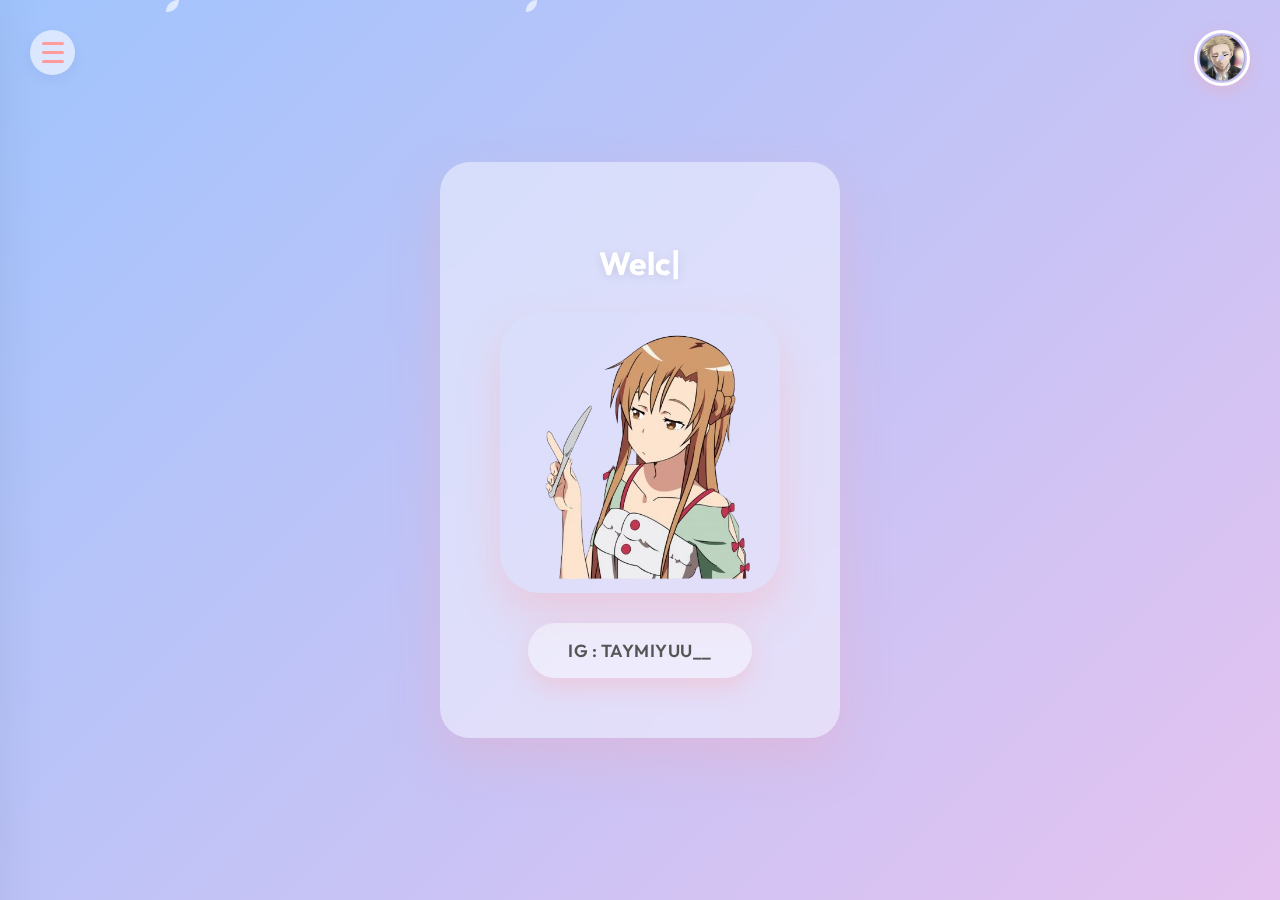
<file: docs/index.html>
<!DOCTYPE html>
<html lang="en">

<head>
  <meta charset="UTF-8" />
  <meta name="viewport" content="width=device-width, initial-scale=1.0" />
  <title>TAYMIYUU</title>

  <!-- Google Fonts -->
  <link rel="preconnect" href="https://fonts.googleapis.com">
  <link rel="preconnect" href="https://fonts.gstatic.com" crossorigin>
  <link href="https://fonts.googleapis.com/css2?family=Outfit:wght@300;400;500;700&display=swap" rel="stylesheet">

  <style>
    :root {
      --primary-accent: #ff9a9e;
      --secondary-accent: #fad0c4;
      --glass-bg: rgba(255, 255, 255, 0.6);
      --text-color: #555555;
    }

    body,
    html {
      height: 100%;
      margin: 0;
      font-family: 'Outfit', sans-serif;
      overflow: hidden;
      color: var(--text-color);
      background-color: #fff2f2;
    }

    body {
      background: linear-gradient(-45deg, #ff9a9e, #fad0c4, #fbc2eb, #a1c4fd);
      background-size: 400% 400%;
      animation: gradientBG 15s ease infinite;
      display: flex;
      justify-content: center;
      align-items: center;
      perspective: 1000px;
      /* 3D Perspective */
    }

    @keyframes gradientBG {
      0% {
        background-position: 0% 50%;
      }

      50% {
        background-position: 100% 50%;
      }

      100% {
        background-position: 0% 50%;
      }
    }

    #sakura-container {
      position: fixed;
      top: 0;
      left: 0;
      width: 100%;
      height: 100%;
      pointer-events: none;
      z-index: 0;
      overflow: hidden;
    }

    .sakura {
      position: absolute;
      background-color: rgba(255, 255, 255, 0.8);
      border-radius: 100% 0 100% 0;
      opacity: 0.8;
      animation: fall linear infinite;
    }

    @keyframes fall {
      0% {
        opacity: 0;
        transform: translate(0, -10vh) rotateZ(0deg);
      }

      20% {
        opacity: 1;
      }

      100% {
        opacity: 0;
        transform: translate(10vw, 110vh) rotateZ(360deg);
      }
    }

    .typing-header {
      font-size: 2rem;
      font-weight: 700;
      color: #fff;
      text-shadow: 0 2px 10px rgba(0, 0, 0, 0.1);
      margin-bottom: 30px;
      min-height: 2.5rem;
      text-align: center;
      z-index: 10;
    }

    .typing-cursor::after {
      content: '|';
      animation: blink 1s step-start infinite;
    }

    @keyframes blink {
      50% {
        opacity: 0;
      }
    }

    .glass {
      background: var(--glass-bg);
      backdrop-filter: blur(20px);
      -webkit-backdrop-filter: blur(20px);
      border: none;
      box-shadow: 0 20px 50px rgba(255, 154, 158, 0.25);
      border-radius: 30px;
    }

    .container {
      position: relative;
      display: flex;
      flex-direction: column;
      align-items: center;
      justify-content: center;
      padding: 60px;
      z-index: 10;
      transition: transform 0.1s ease-out;
      transform-style: preserve-3d;
      background: rgba(255, 255, 255, 0.45);
      /* Default transform for mobile baseline */
      transform: rotateX(0deg) rotateY(0deg);
    }

    .anime-button {
      position: relative;
      width: 280px;
      height: 280px;
      border: none;
      background: none;
      cursor: pointer;
      border-radius: 40px;
      overflow: hidden;
      margin-bottom: 30px;
      box-shadow: 0 20px 40px rgba(255, 154, 158, 0.3);
      transition: transform 0.4s cubic-bezier(0.34, 1.56, 0.64, 1);
      transform: translateZ(20px);
    }

    .anime-button:hover {
      transform: scale(1.05) rotate(2deg) translateZ(30px);
    }

    .anime-button img {
      position: absolute;
      top: 0;
      left: 0;
      width: 100%;
      height: 100%;
      object-fit: cover;
      transition: opacity 0.5s ease;
    }

    .anime-button img.asuna {
      opacity: 1;
      z-index: 1;
    }

    .anime-button img.kirito {
      opacity: 0;
      z-index: 2;
    }

    .anime-button:hover img.asuna {
      opacity: 0;
    }

    .anime-button:hover img.kirito {
      opacity: 1;
    }

    .link-button {
      position: relative;
      text-decoration: none;
      color: #fff;
      font-weight: 600;
      font-size: 1.1rem;
      background: rgba(255, 255, 255, 0.4);
      padding: 16px 40px;
      border-radius: 50px;
      border: none;
      box-shadow: 0 10px 25px rgba(255, 154, 158, 0.3);
      display: flex;
      align-items: center;
      gap: 10px;
      overflow: hidden;
      transition: all 0.3s ease;
      z-index: 1;
      letter-spacing: 0.5px;
      transform: translateZ(10px);
    }

    .link-button span {
      position: relative;
      z-index: 2;
      color: #555;
      transition: color 0.3s ease;
    }

    .link-button::before {
      content: "";
      position: absolute;
      width: 300px;
      height: 300px;
      background-color: #ff9a9e;
      border-radius: 40%;
      top: 150%;
      left: 50%;
      transform: translateX(-50%) rotate(0deg);
      transition: top 0.6s ease;
      z-index: 0;
    }

    .link-button:hover {
      transform: translateY(-5px) translateZ(15px);
      box-shadow: 0 15px 35px rgba(255, 154, 158, 0.5);
    }

    .link-button:hover span {
      color: white;
    }

    .link-button:hover::before {
      top: -80px;
      animation: waveSpin 4s linear infinite;
    }

    @keyframes waveSpin {
      0% {
        transform: translateX(-50%) rotate(0deg);
      }

      100% {
        transform: translateX(-50%) rotate(360deg);
      }
    }

    .menu-icon {
      position: fixed;
      top: 30px;
      left: 30px;
      width: 45px;
      height: 45px;
      display: flex;
      flex-direction: column;
      justify-content: center;
      gap: 6px;
      cursor: pointer;
      z-index: 200;
      border-radius: 50%;
      background: rgba(255, 255, 255, 0.6);
      box-shadow: 0 5px 15px rgba(0, 0, 0, 0.05);
      align-items: center;
      transition: all 0.3s ease;
    }

    .menu-icon:hover {
      background: #fff;
      transform: scale(1.1);
      box-shadow: 0 8px 20px rgba(255, 154, 158, 0.2);
    }

    .menu-icon div {
      width: 22px;
      height: 3px;
      background-color: #ff9a9e;
      border-radius: 10px;
      transition: all 0.3s ease;
    }

    .menu-icon.open div:nth-child(1) {
      transform: rotate(45deg) translate(5px, 6px);
    }

    .menu-icon.open div:nth-child(2) {
      opacity: 0;
    }

    .menu-icon.open div:nth-child(3) {
      transform: rotate(-45deg) translate(5px, -6px);
    }

    .tab-menu {
      position: fixed;
      top: 0;
      left: 0;
      height: 100%;
      width: 300px;
      background: rgba(255, 255, 255, 0.85);
      backdrop-filter: blur(25px);
      transform: translateX(-100%);
      transition: transform 0.5s cubic-bezier(0.19, 1, 0.22, 1);
      z-index: 100;
      display: flex;
      flex-direction: column;
      padding-top: 120px;
      box-shadow: 10px 0 40px rgba(0, 0, 0, 0.05);
    }

    .tab-menu.open {
      transform: translateX(0);
    }

    .tab-menu ul {
      list-style: none;
      padding: 0;
      margin: 0;
    }

    .tab-menu ul li a {
      display: block;
      padding: 24px 50px;
      text-decoration: none;
      color: #888;
      font-size: 1.3rem;
      font-weight: 400;
      transition: all 0.3s;
      border-left: 4px solid transparent;
      letter-spacing: 0.5px;
    }

    .tab-menu ul li a:hover {
      background: linear-gradient(90deg, #fff2f2, transparent);
      color: #ff9a9e;
      border-left: 4px solid #ff9a9e;
      padding-left: 60px;
    }

    .audio-wrapper {
      position: fixed;
      top: 30px;
      right: 30px;
      display: flex;
      align-items: center;
      z-index: 150;
      gap: 15px;
    }

    .width-control {
      display: flex;
      align-items: center;
      gap: 10px;
      padding: 10px 15px;
      border-radius: 50px;
      transition: all 0.4s ease;
      opacity: 0;
      transform: translateX(20px);
      pointer-events: none;
      visibility: hidden;
      background: rgba(255, 255, 255, 0.9);
      box-shadow: 0 10px 30px rgba(0, 0, 0, 0.05);
    }

    .width-control.visible {
      opacity: 1;
      transform: translateX(0);
      pointer-events: auto;
      visibility: visible;
    }

    .audio-button {
      background: none;
      border: none;
      font-size: 1.2rem;
      cursor: pointer;
      color: #888;
      width: 36px;
      height: 36px;
      display: flex;
      align-items: center;
      justify-content: center;
      border-radius: 50%;
      transition: all 0.2s;
    }

    .audio-button:hover {
      background: #fff2f2;
      color: #ff9a9e;
    }

    .volume-display {
      font-size: 0.9rem;
      font-weight: 500;
      color: #555;
      min-width: 45px;
      text-align: center;
    }

    .song-selector {
      border: none;
      background: #f8f8f8;
      padding: 8px 12px;
      border-radius: 12px;
      font-family: 'Outfit', sans-serif;
      font-size: 0.9rem;
      color: #555;
      cursor: pointer;
      outline: none;
      max-width: 160px;
    }

    #flower-img {
      width: 50px;
      height: 50px;
      border-radius: 50%;
      object-fit: cover;
      cursor: pointer;
      transition: all 0.3s ease;
      border: 3px solid #fff;
      box-shadow: 0 5px 15px rgba(255, 154, 158, 0.3);
    }

    #flower-img:hover {
      transform: scale(1.1);
      box-shadow: 0 8px 20px rgba(255, 154, 158, 0.5);
    }

    .rotating {
      animation: spin 8s linear infinite;
    }

    @keyframes spin {
      100% {
        transform: rotate(360deg);
      }
    }

    @media (max-width: 600px) {
      .container {
        padding: 30px;
        width: 85%;
      }

      .anime-button {
        width: 220px;
        height: 220px;
      }

      .typing-header {
        font-size: 1.5rem;
      }

      .width-control {
        position: fixed;
        top: 50%;
        left: 50%;
        width: 80%;
        max-width: 300px;
        padding: 30px;
        background: rgba(255, 255, 255, 0.95);
        box-shadow: 0 20px 60px rgba(255, 154, 158, 0.3);
        transform: translate(-50%, -50%) scale(0.9);
        flex-direction: column;
        gap: 20px;
        align-items: center;
        border-radius: 30px;
      }

      .width-control.visible {
        transform: translate(-50%, -50%) scale(1);
      }

      .audio-button {
        width: 50px;
        height: 50px;
        font-size: 1.5rem;
        background: #fffbfb;
      }

      .song-selector {
        width: 100%;
        text-align: center;
        max-width: none;
        padding: 12px;
        background: #f0f0f0;
      }
    }
  </style>
</head>

<body>

  <!-- Sakura Background -->
  <div id="sakura-container"></div>

  <!-- Menu Icon -->
  <div class="menu-icon" id="menu-icon">
    <div></div>
    <div></div>
    <div></div>
  </div>

  <!-- Tab Menu -->
  <nav class="tab-menu" id="tab-menu">
    <ul>
      <li><a href="#home">Home</a></li>
      <li><a href="#about">About Me</a></li>
      <li><a href="#services">Games</a></li>
      <li><a href="#contact">Contact</a></li>
    </ul>
  </nav>

  <!-- Audio Player -->
  <div class="audio-wrapper">
    <div class="glass width-control" id="audio-panel">
      <!-- Playback Controls -->
      <div style="display:flex; align-items:center; gap: 15px; width: 100%; justify-content: center;">
        <button class="audio-button" id="volume-down-btn" title="Vol -">−</button>
        <button class="audio-button" id="play-pause-btn" title="Play/Pause">▶</button>
        <button class="audio-button" id="volume-up-btn" title="Vol +">＋</button>
      </div>

      <div class="volume-display" id="volume-display">20%</div>

      <select id="song-selector" class="song-selector" title="Select Song">
        <option value="music/flower.mp3" data-img="music/flower1.png">Flower</option>
        <option value="music/Oroka%20na%20Tenshi.mp3" data-img="music/Oroka%20na%20Tenshi1.png">Oroka na Tenshi</option>
        <option value="music/=LOVE.mp3" data-img="music/=LOVE1.png">=LOVE</option>
        <option value="music/Fire%20Force%20Opening.mp3" data-img="music/Fire%20Force%20Opening%201.png">Fire Force
        </option>
        <option value="music/jujutsu%20opening%202.mp3" data-img="music/jujutsu%20opening%2021.png">Jujutsu Kaisen
        </option>
        <option value="music/centimer.mp3" data-img="music/centimer1.png">Centimer</option>
        <option value="music/Lilac.mp3" data-img="music/Lilac1.png">Lilac</option>
        <option value="music/Harukaze.mp3" data-img="music/Harukaze.png">春風 - Rihwa</option>
      </select>
    </div>

    <img src="music/flower1.png" id="flower-img" alt="Music" title="Show Music Player">
  </div>

  <!-- Main Content (3D Container) -->
  <main class="container glass" id="card-3d">
    <h1 class="typing-header typing-cursor" id="typing-text"></h1>
    <button class="anime-button" id="anime-button">
      <img src="static/images/asuna.png" alt="Asuna" class="asuna" />
      <img src="static/images/kirito.png" alt="Kirito" class="kirito" />
    </button>
    <a href="https://www.instagram.com/tay.miyuu__/" class="link-button" target="_blank">
      <span>IG : TAYMIYUU__</span>
    </a>
  </main>

  <audio id="audio-player" src="music/flower.mp3" preload="auto"></audio>

  <script>
    const menuIcon = document.getElementById('menu-icon');
    const tabMenu = document.getElementById('tab-menu');
    const audio = document.getElementById('audio-player');
    const playPauseBtn = document.getElementById('play-pause-btn');
    const volumeDownBtn = document.getElementById('volume-down-btn');
    const volumeUpBtn = document.getElementById('volume-up-btn');
    const volumeDisplay = document.getElementById('volume-display');
    const flowerImg = document.getElementById('flower-img');
    const songSelector = document.getElementById('song-selector');
    const audioPanel = document.getElementById('audio-panel');
    const typingText = document.getElementById('typing-text');
    const card3d = document.getElementById('card-3d');

    // --- Typing Effect ---
    const texts = ["Welcome to TAYMIYUU", "Music & Me", "Let's be Friends!"];
    let textIndex = 0;
    let charIndex = 0;
    let isDeleting = false;

    function typeEffect() {
      const currentText = texts[textIndex];
      if (isDeleting) {
        typingText.textContent = currentText.substring(0, charIndex - 1);
        charIndex--;
      } else {
        typingText.textContent = currentText.substring(0, charIndex + 1);
        charIndex++;
      }
      let speed = isDeleting ? 100 : 200;
      if (!isDeleting && charIndex === currentText.length) {
        speed = 2000;
        isDeleting = true;
      } else if (isDeleting && charIndex === 0) {
        isDeleting = false;
        textIndex = (textIndex + 1) % texts.length;
        speed = 500;
      }
      setTimeout(typeEffect, speed);
    }
    document.addEventListener('DOMContentLoaded', typeEffect);

    // --- Desktop Mouse Tilt ---
    function handleMouseTilt(e) {
      const xAxis = (window.innerWidth / 2 - e.pageX) / 25;
      const yAxis = (window.innerHeight / 2 - e.pageY) / 25;
      card3d.style.transform = `rotateY(${xAxis}deg) rotateX(${yAxis}deg)`;
    }

    if (window.matchMedia("(hover: hover)").matches) {
      document.addEventListener('mousemove', handleMouseTilt);
      document.addEventListener('mouseleave', () => {
        card3d.style.transform = `rotateY(0deg) rotateX(0deg)`;
      });
    }

    // --- Mobile Gyroscope Tilt ---
    function handleOrientation(event) {
      // Gamma: Left/Right tilt (-90 to 90)
      // Beta: Front/Back tilt (-180 to 180)
      const x = event.gamma;
      const y = event.beta - 45; // Offset for natural holding position (45deg)

      if (x === null || y === null) return;

      // Clamp values to prevent flipping
      const clampedX = Math.max(-20, Math.min(20, x));
      const clampedY = Math.max(-20, Math.min(20, y));

      // Apply tilt
      requestAnimationFrame(() => {
        card3d.style.transform = `rotateY(${clampedX}deg) rotateX(${-clampedY}deg)`;
      });
    }

    // Request Permission for iOS 13+ on first interaction
    function requestMotionPermission() {
      if (typeof DeviceOrientationEvent !== 'undefined' && typeof DeviceOrientationEvent.requestPermission === 'function') {
        DeviceOrientationEvent.requestPermission()
          .then(permissionState => {
            if (permissionState === 'granted') {
              window.addEventListener('deviceorientation', handleOrientation);
            }
          })
          .catch(console.error);
      } else {
        // Non-iOS or older devices
        window.addEventListener('deviceorientation', handleOrientation, true);
      }
      // Remove listener after first check to avoid spam
      document.body.removeEventListener('click', requestMotionPermission);
    }

    // Attach permission request to body click (first interaction)
    document.body.addEventListener('click', requestMotionPermission);


    // --- Sakura Effect ---
    function createSakura() {
      const sakura = document.createElement('div');
      sakura.classList.add('sakura');
      sakura.style.left = Math.random() * 100 + 'vw';
      sakura.style.animationDuration = Math.random() * 3 + 4 + 's';
      sakura.style.width = Math.random() * 10 + 10 + 'px';
      sakura.style.height = sakura.style.width;
      document.getElementById('sakura-container').appendChild(sakura);
      setTimeout(() => sakura.remove(), 7000);
    }
    setInterval(createSakura, 300);

    // --- Standard Controls ---
    menuIcon.addEventListener('click', () => {
      tabMenu.classList.toggle('open');
      menuIcon.classList.toggle('open');
    });

    document.addEventListener('click', (e) => {
      // Don't close if clicking menu icon itself
      if (!tabMenu.contains(e.target) && !menuIcon.contains(e.target) && tabMenu.classList.contains('open')) {
        tabMenu.classList.remove('open');
        menuIcon.classList.remove('open');
      }
    });

    audio.volume = 0.2;
    volumeDisplay.textContent = `${Math.round(audio.volume * 100)}%`;

    flowerImg.addEventListener('click', (e) => {
      e.stopPropagation();
      audioPanel.classList.toggle('visible');
    });

    document.addEventListener('click', (e) => {
      const isClickInside = audioPanel.contains(e.target) || flowerImg.contains(e.target);
      if (!isClickInside && audioPanel.classList.contains('visible')) {
        audioPanel.classList.remove('visible');
      }
    });

    playPauseBtn.addEventListener('click', () => {
      if (audio.paused) {
        const playPromise = audio.play();
        if (playPromise !== undefined) {
          playPromise.then(_ => {
            playPauseBtn.textContent = '⏸';
            flowerImg.classList.add('rotating');
          }).catch(console.error);
        }
      } else {
        audio.pause();
        playPauseBtn.textContent = '▶';
        flowerImg.classList.remove('rotating');
      }
    });

    volumeDownBtn.addEventListener('click', () => {
      if (audio.volume > 0) {
        audio.volume = Math.max(0, audio.volume - 0.1);
        volumeDisplay.textContent = `${Math.round(audio.volume * 100)}%`;
      }
    });

    volumeUpBtn.addEventListener('click', () => {
      if (audio.volume < 1) {
        audio.volume = Math.min(1, audio.volume + 0.1);
        volumeDisplay.textContent = `${Math.round(audio.volume * 100)}%`;
      }
    });

    songSelector.addEventListener('change', () => {
      const selectedOption = songSelector.options[songSelector.selectedIndex];
      audio.src = selectedOption.value;
      const newImg = selectedOption.getAttribute('data-img');
      const playPromise = audio.play();
      if (playPromise !== undefined) {
        playPromise.then(_ => {
          playPauseBtn.textContent = '⏸';
          flowerImg.classList.add('rotating');
        }).catch(console.error);
      }
      if (newImg) flowerImg.src = newImg;
    });
  </script>
</body>

</html>
</file>
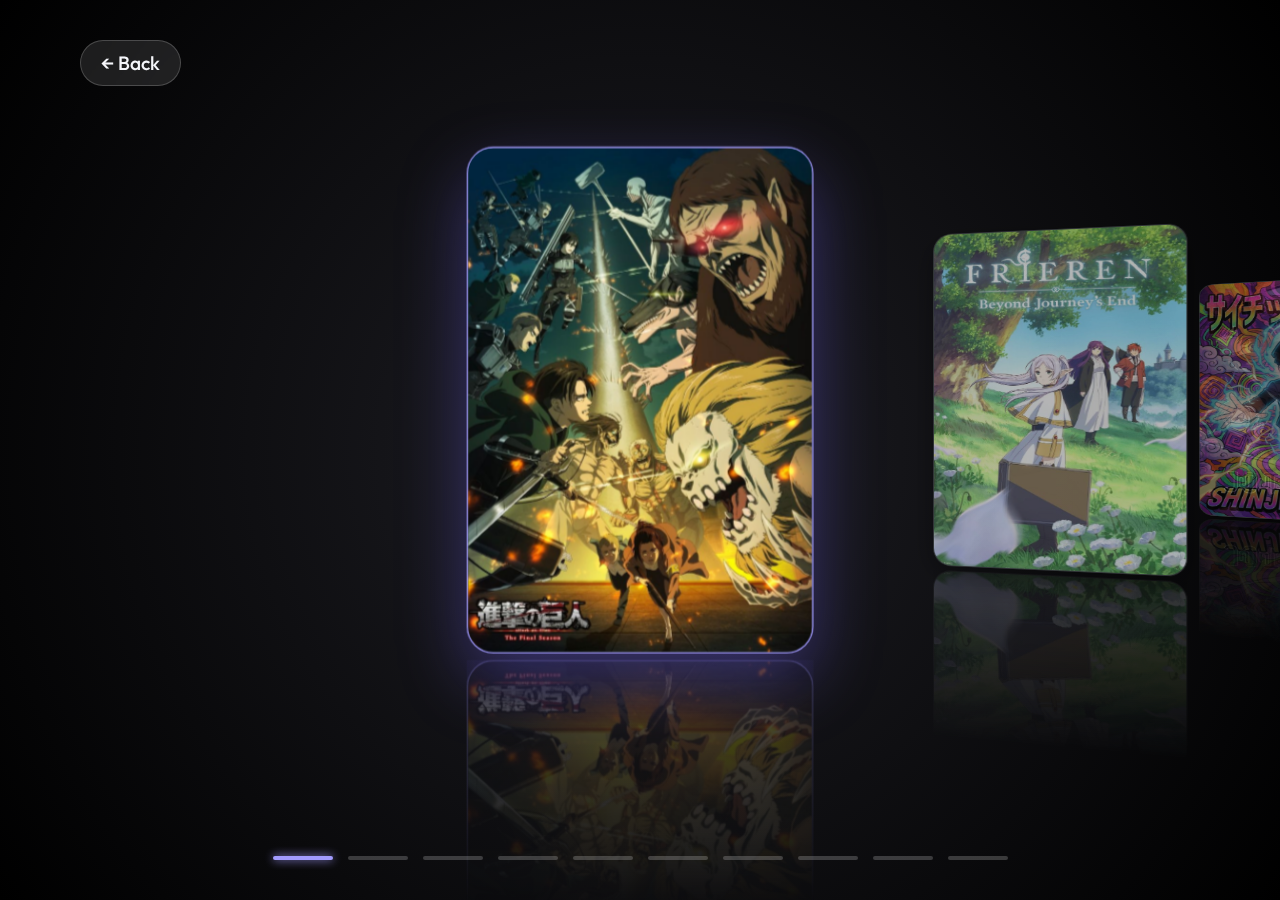
<file: docs/Anime/index.html>
<!DOCTYPE html>
<html lang="th">

<head>
    <meta charset="UTF-8">
    <meta name="viewport" content="width=device-width, initial-scale=1.0">
    <title>TAYMIYUU__</title>
    <link rel="stylesheet" href="style.css">
    <link
        href="https://fonts.googleapis.com/css2?family=Outfit:wght@300;500;700&family=Noto+Sans+Thai:wght@300;500;700&display=swap"
        rel="stylesheet">
</head>

<body>
    <div class="background"></div>

    <div class="container">
        <a href="../index.html" class="back-button">← Back</a>
        <h1 class="page-title"></h1>

        <div class="carousel-container">
            <div class="carousel" id="carousel">
                <!-- Items will be injected by JS -->
            </div>
        </div>

        <div class="info-panel">
            <h2 id="anime-title" class="anime-title">Title</h2>
            <p id="anime-year" class="anime-year">Year</p>
        </div>

        <div class="pagination" id="pagination">
            <!-- Dots will be injected by JS -->
        </div>
    </div>

    <script src="script.js"></script>
</body>

</html>
</file>
<file: docs/Anime/style.css>
:root {
    --primary: #6c5ce7;
    --secondary: #a29bfe;
    --dark: #0f0f13;
    --light: #f5f6fa;
    --card-width: 260px;
    --card-height: 380px;
    /* 2:3 aspect ratio approx */
}

* {
    box-sizing: border-box;
    margin: 0;
    padding: 0;
}

body {
    font-family: 'Outfit', 'Noto Sans Thai', sans-serif;
    color: var(--light);
    background-color: var(--dark);
    height: 100vh;
    overflow: hidden;
    display: flex;
    flex-direction: column;
    align-items: center;
    justify-content: center;
}

.background {
    position: fixed;
    top: 0;
    left: 0;
    width: 100%;
    height: 100%;
    background: radial-gradient(circle at center, #1e1e24 0%, #000000 100%);
    z-index: -1;
}

.container {
    width: 100%;
    max-width: 1200px;
    display: flex;
    flex-direction: column;
    align-items: center;
    position: relative;
    height: 100%;
    justify-content: center;
}

.page-title {
    font-size: 2.5rem;
    margin-bottom: 20px;
    background: linear-gradient(45deg, var(--secondary), var(--primary));
    -webkit-background-clip: text;
    background-clip: text;
    -webkit-text-fill-color: transparent;
    text-shadow: 0 4px 10px rgba(108, 92, 231, 0.3);
    position: absolute;
    top: 40px;
}

.carousel-container {
    perspective: 1000px;
    width: 100%;
    height: 450px;
    display: flex;
    justify-content: center;
    align-items: center;
    margin-top: 20px;
}

.carousel {
    position: relative;
    width: 100%;
    height: 100%;
    transform-style: preserve-3d;
    display: flex;
    justify-content: center;
    align-items: center;
}

.card {
    position: absolute;
    width: var(--card-width);
    height: var(--card-height);
    background-color: #2d3436;
    border-radius: 20px;
    box-shadow: 0 10px 30px rgba(0, 0, 0, 0.5);
    transition: transform 0.5s cubic-bezier(0.25, 1, 0.5, 1), opacity 0.5s, box-shadow 0.5s;
    overflow: hidden;
    cursor: pointer;
    border: 1px solid rgba(255, 255, 255, 0.1);
    display: flex;
    align-items: center;
    justify-content: center;
    /* Mirror reflection effect */
    -webkit-box-reflect: below 5px linear-gradient(transparent, transparent, rgba(0, 0, 0, 0.3));
}

.card img {
    width: 100%;
    height: 100%;
    object-fit: cover;
}

.card-placeholder {
    width: 100%;
    height: 100%;
    background: linear-gradient(135deg, #2d3436 0%, #000000 100%);
    display: flex;
    align-items: center;
    justify-content: center;
    color: rgba(255, 255, 255, 0.3);
    font-size: 3rem;
    text-align: center;
    padding: 20px;
    font-weight: bold;
    text-transform: uppercase;
}

/* Helper Text on the card when no image */
.card-placeholder-text {
    font-size: 1.5rem;
    color: #fff;
    text-shadow: 0 2px 4px rgba(0, 0, 0, 0.8);
}


.card.active {
    transform: translateX(0) scale(1.2) translateZ(100px);
    z-index: 10;
    box-shadow: 0 20px 50px rgba(108, 92, 231, 0.4);
    opacity: 1;
    border-color: var(--secondary);
}

.card.prev-1 {
    transform: translateX(-160%) scale(0.9) translateZ(0px) rotateY(15deg);
    z-index: 5;
    opacity: 0.7;
}

.card.next-1 {
    transform: translateX(160%) scale(0.9) translateZ(0px) rotateY(-15deg);
    z-index: 5;
    opacity: 0.7;
}

.card.prev-2 {
    transform: translateX(-280%) scale(0.7) translateZ(-100px) rotateY(25deg);
    z-index: 2;
    opacity: 0.4;
}

.card.next-2 {
    transform: translateX(280%) scale(0.7) translateZ(-100px) rotateY(-25deg);
    z-index: 2;
    opacity: 0.4;
}

.card.hidden {
    transform: scale(0);
    opacity: 0;
    pointer-events: none;
}

.info-panel {
    text-align: center;
    margin-top: 40px;
    height: 80px;
    opacity: 0;
    animation: fadeIn 0.5s forwards;
    transition: opacity 0.3s;
}

.anime-title {
    font-size: 2rem;
    margin-bottom: 5px;
    font-weight: 700;
}

.anime-year {
    font-size: 1rem;
    color: var(--secondary);
    letter-spacing: 2px;
}

.pagination {
    display: flex;
    gap: 15px;
    margin-top: 20px;
    position: absolute;
    bottom: 40px;
}

.dot {
    width: 60px;
    height: 4px;
    background-color: rgba(255, 255, 255, 0.2);
    border-radius: 2px;
    cursor: pointer;
    transition: all 0.3s;
}

.dot.active {
    background-color: var(--secondary);
    box-shadow: 0 0 10px var(--secondary);
}

@keyframes fadeIn {
    to {
        opacity: 1;
    }
}

/* Back Button */
.back-button {
    position: absolute;
    top: 40px;
    left: 40px;
    text-decoration: none;
    color: var(--light);
    font-size: 1.2rem;
    font-weight: 500;
    padding: 10px 20px;
    background: rgba(255, 255, 255, 0.1);
    border: 1px solid rgba(255, 255, 255, 0.2);
    border-radius: 30px;
    transition: all 0.3s ease;
    backdrop-filter: blur(5px);
    z-index: 100;
    display: flex;
    align-items: center;
    justify-content: center;
}

.back-button:hover {
    background: var(--secondary);
    color: #fff;
    transform: translateX(-5px);
    box-shadow: 0 5px 15px rgba(108, 92, 231, 0.3);
}

@media (max-width: 600px) {
    .back-button {
        top: 20px;
        left: 20px;
        font-size: 1rem;
        padding: 8px 16px;
    }
}
</file>
